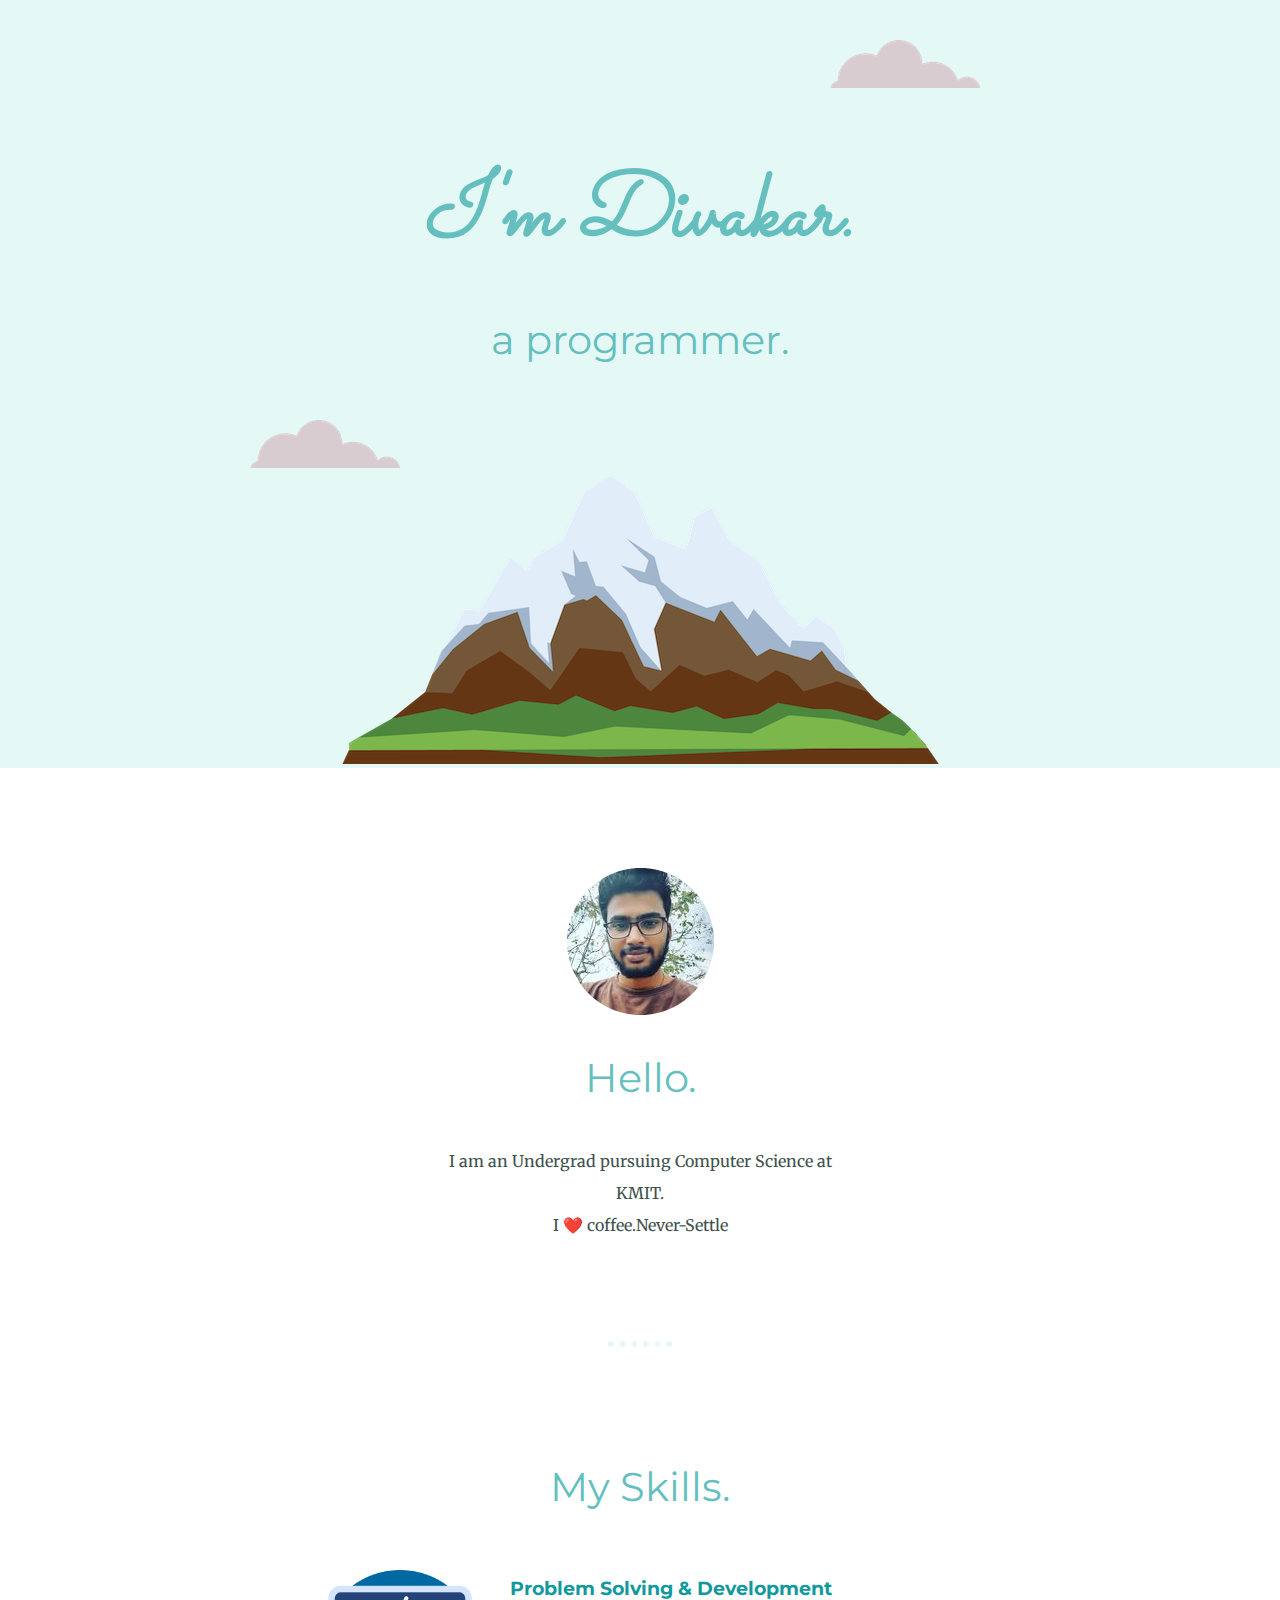
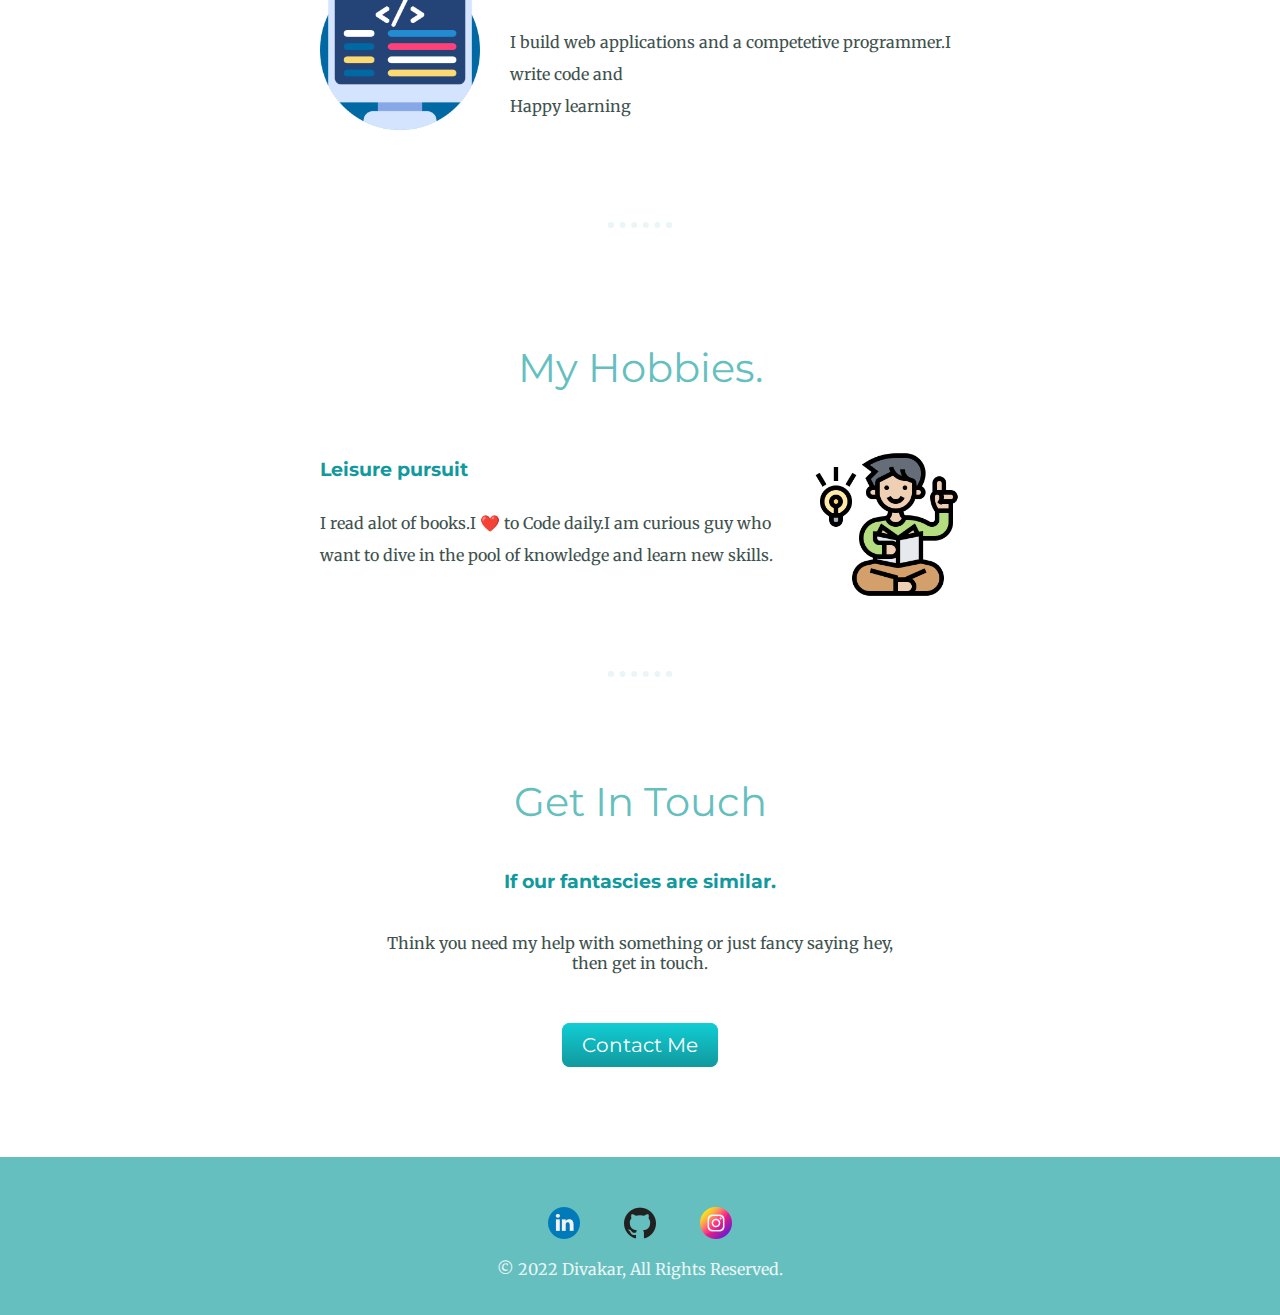
<file: index.html>
<!DOCTYPE html>
<html lang="en">
<head>
    <meta charset="UTF-8">
    <meta http-equiv="X-UA-Compatible" content="IE=edge">
    <meta name="viewport" content="width=device-width, initial-scale=1.0">
    <title>Diva</title>
    <link rel="stylesheet" href="style.css">
    <link rel="icon" href="d.ico">
    <link rel="preconnect" href="https://fonts.googleapis.com">
<link rel="preconnect" href="https://fonts.gstatic.com" crossorigin>
<link href="https://fonts.googleapis.com/css2?family=Merriweather&family=Montserrat&family=Sacramento&display=swap" rel="stylesheet">
</head>
<body>
    <div class="start">
        <img class="upcl"src="cloud.png" alt="cl">
        <h1><em>I'm Divakar.</em></h1>
        <h2>a programmer.</h2>
        <img class="lwcl"src="cloud.png" alt="cl">
        <img src="mountain.png" alt="mountain">
    </div>
    <div class="mid">
        <div class="profile">
          <img src="my-modified.png" alt="me">
          <h2>Hello.</h2>
          <p class="intr">I am an Undergrad pursuing Computer Science at KMIT.<br>I ❤️ coffee.Never-Settle</p>
        </div>
        <hr>
        <div class="skills">
          <h2 class="mine">My Skills.</h2>
          <div class="skill-row">
            <img class="pic1" src="co.png" alt="">
            <h3>Problem Solving & Development</h3>
            <p>I build web applications and a competetive programmer.I write code and <br>Happy learning </br></p>
          </div>
        </div>
        <hr>
        <div class="hobbies">
            <h2 class="mine">My Hobbies.</h2>
            <div class="hb-row">
              <img class="pic2" src="study.png" alt="">
              <h3>Leisure pursuit</h3>
              <p>I read alot of books.I ❤️ to Code daily.I am curious guy who want to dive in the pool of knowledge and learn new skills.</p>
            </div>
          </div>
        <hr>
        <div class="contact-me">
          <h2>Get In Touch</h2>
          <h3>If our fantascies are similar.</h3>
          <p class="msg"> Think you need my help with something or just fancy saying hey, then get in touch.</p>
          <a class="btn" href="mailto:rudriva1221@email.com">Contact Me</a>
        </div>
      </div>
      <div class="last">
        <a target="_blank" class="ldin-link" href="https://www.linkedin.com/in/l-divakar-102205215/"><img src="linkedin.png" alt="#linkedin"></a>
        <a target="_blank" class="git-link" href="https://github.com/diva-21"><img src="git3.png" alt="#github"></a>
        <a target="_blank" class="insta-link" href="https://www.instagram.com/iam_diva12/"><img src="insta2.png" alt="#instagram"></a>
        <p class="endi">© 2022 Divakar,  All Rights Reserved.</p>
      </div>
      
    
</body>
</html>
</file>
<file: style.css>
body{
    color: #40514E;
    margin: 0;
    text-align: center;
    font-family: 'Merriweather', serif;
}
.mine{
    text-align: center;
}
h1{
    margin-top: 50px;
    margin-bottom: 0px;
    margin-right: auto;
    margin-left: auto;
    font-family: 'Sacramento', cursive;
    font-size: 5.625rem;
    color:  #66BFBF;
}
h2{
    font-family: 'Montserrat', sans-serif;
    font-size: 2.5rem;
    color:  #66BFBF;
    font-weight: normal;
    padding-bottom: 10px;
}
h3{
    font-family: 'Montserrat', sans-serif;
    color: #11999E;
}
.start{
    background-color: #E4F9F5;
    position: relative;
    padding-top: 100px;
    
}
.mid{
    margin: 100px 0;
}
.lwcl{
    position: absolute;
    left: 250px;
    bottom: 300px;
}
/* upper cloud */
.upcl{
    position: absolute;
    right: 300px;
    top: 40px;
}
hr{
    border:dotted #EAF6F6 6px;
    width: 4%;
    border-bottom: none;
    margin:100px auto;
}
.msg{
    width: 40%;
    margin: 40px auto 60px;
}
.contact-me{
    margin: 100px 0;
}
.footer-link{
    color: #11999E;
}
.pic1{
    width: 25%;
    float: left;
    margin-right: 30px;
}
.intr{
    width: 30%;
    margin: auto;
    line-height: 2; 
}
.p{
    line-height: 2;
}
.pic2{
    width: 23%;
    float: right;
    margin-left: 30px;
}
.skills{
    width: 50%;
    margin: 100px auto 100px auto;
    text-align: left;
    line-height: 2; 
}
.hobbies{
    width: 50%;
    margin:100px auto 100px auto;
    text-align: left;
    line-height: 2; 
}
.btn {
    background: #11cdd4;
    background-image: -webkit-linear-gradient(top, #11cdd4, #11999e);
    background-image: -moz-linear-gradient(top, #11cdd4, #11999e);
    background-image: -ms-linear-gradient(top, #11cdd4, #11999e);
    background-image: -o-linear-gradient(top, #11cdd4, #11999e);
    background-image: linear-gradient(to bottom, #11cdd4, #11999e);
    -webkit-border-radius: 8;
    -moz-border-radius: 8;
    border-radius: 8px;
    font-family: 'Montserrat', sans-serif;
    color: #ffffff;
    font-size: 20px;
    padding: 10px 20px 10px 20px;
    text-decoration: none;
}
  
.btn:hover {
    background: #30e3cb;
    background-image: -webkit-linear-gradient(top, #30e3cb, #2bc4ad);
    background-image: -moz-linear-gradient(top, #30e3cb, #2bc4ad);
    background-image: -ms-linear-gradient(top, #30e3cb, #2bc4ad);
    background-image: -o-linear-gradient(top, #30e3cb, #2bc4ad);
    background-image: linear-gradient(to bottom, #30e3cb, #2bc4ad);
    text-decoration: none;
}
.last{
    background-color: #66BFBF;
    padding: 50px 0 20px;
}
.a{
    color: #11999E;
    font-family: 'Montserrat', sans-serif;
}
.endi{
    color: #EAF6F6;
}
.insta-link{
    margin: 10px 20px;
    width: 12%;
}
.git-link{
    margin: 10px 20px;
    width: 11%;
}
.ldin-link{
    width: 13%;
    margin: 10px 20px;
    
}
.a:hover{
    color: #EAF6F6;
}
</file>
